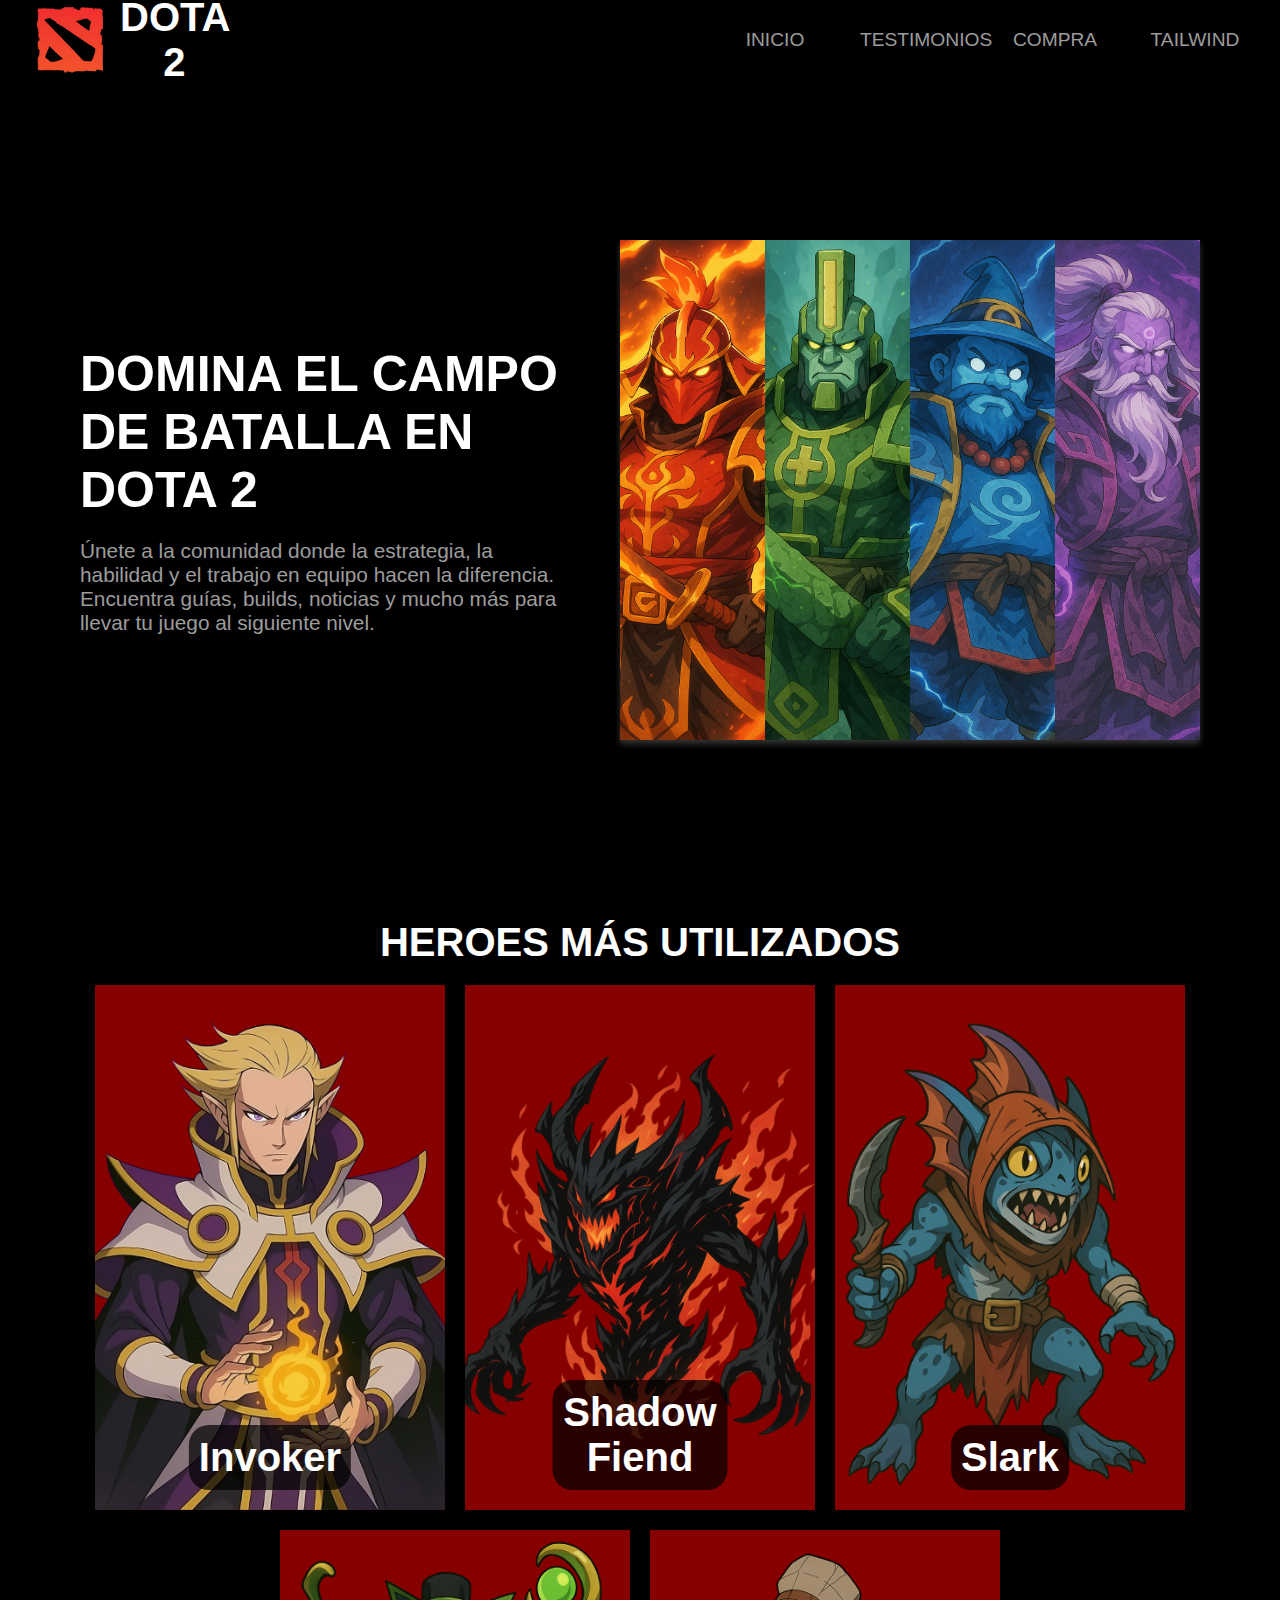
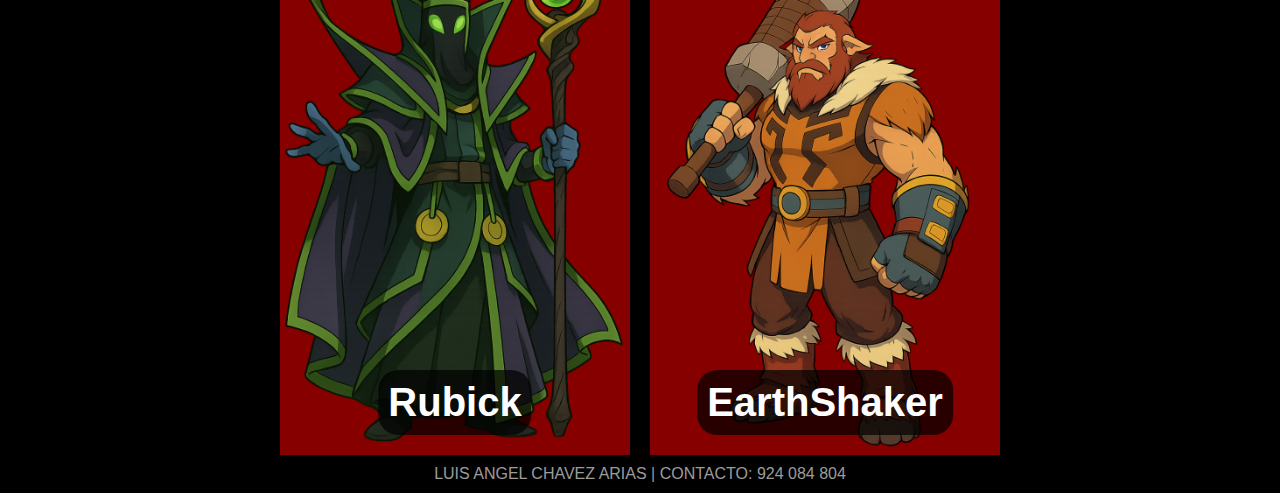
<file: index.html>
<!DOCTYPE html>
<html lang="en">
  <head>
    <meta charset="UTF-8" />
    <meta name="viewport" content="width=device-width, initial-scale=1.0" />
    <link rel="stylesheet" href="./css/style.css" />
    <title>Dota 2</title>
  </head>
  <body>
    <header>
      <a href="index.html" style="text-decoration:none;">
        <figure>
          <img src="./image/logo.png" alt="Logo de dota 2" />
          <h2>Dota 2</h2>
        </figure>
      </a>
      <nav>
        <ul>
          <li><a href="#">Inicio</a></li>
          <li><a href="testimonios.html">Testimonios</a></li>
          <li><a href="compra.html">Compra</a></li>
          <li><a href="tailwind.html">Tailwind</a></li>
        </ul>
      </nav>
    </header>
    <main class="main">
      <section class="informacion">
        <h1>Domina el Campo de Batalla en Dota 2</h1>
        <p>
          Únete a la comunidad donde la estrategia, la habilidad y el trabajo en
          equipo hacen la diferencia. Encuentra guías, builds, noticias y mucho
          más para llevar tu juego al siguiente nivel.
        </p>
      </section>
      <section class="imagenes">
        <img src="./image/ember.png" alt="" />
        <img src="./image/earth.png" alt="" />
        <img src="./image/storm.png" alt="" />
        <img src="./image/void.png" alt="" />
      </section>
    </main>
    <h2 class="titulos">Heroes más utilizados</h2>
    <section class="cards">
      <article class="card">
          <img src="./image/invoker.png" alt="" class="cardImagen"/>
          <p>Invoker</p>
      </article>
      <article class="card">
        <img src="./image/sf.png" alt="" class="cardImagen"/>
        <p>Shadow Fiend</p>
      </article>
      <article class="card">
        <img src="./image/slark.png" alt="" class="cardImagen"/>
        <p>Slark</p>
      </article>
      <article class="card">
        <img src="./image/rubick.png" alt="" class="cardImagen"/>
        <p>Rubick</p>
      </article>
      <article class="card">
        <img src="./image/shaker.png" alt="" class="cardImagen"/>
        <p>EarthShaker</p>
      </article>
    </section>
    <footer>
        <small>Luis Angel Chavez Arias | Contacto: 924 084 804 </small>
    </footer>
  </body>
</html>
</file>
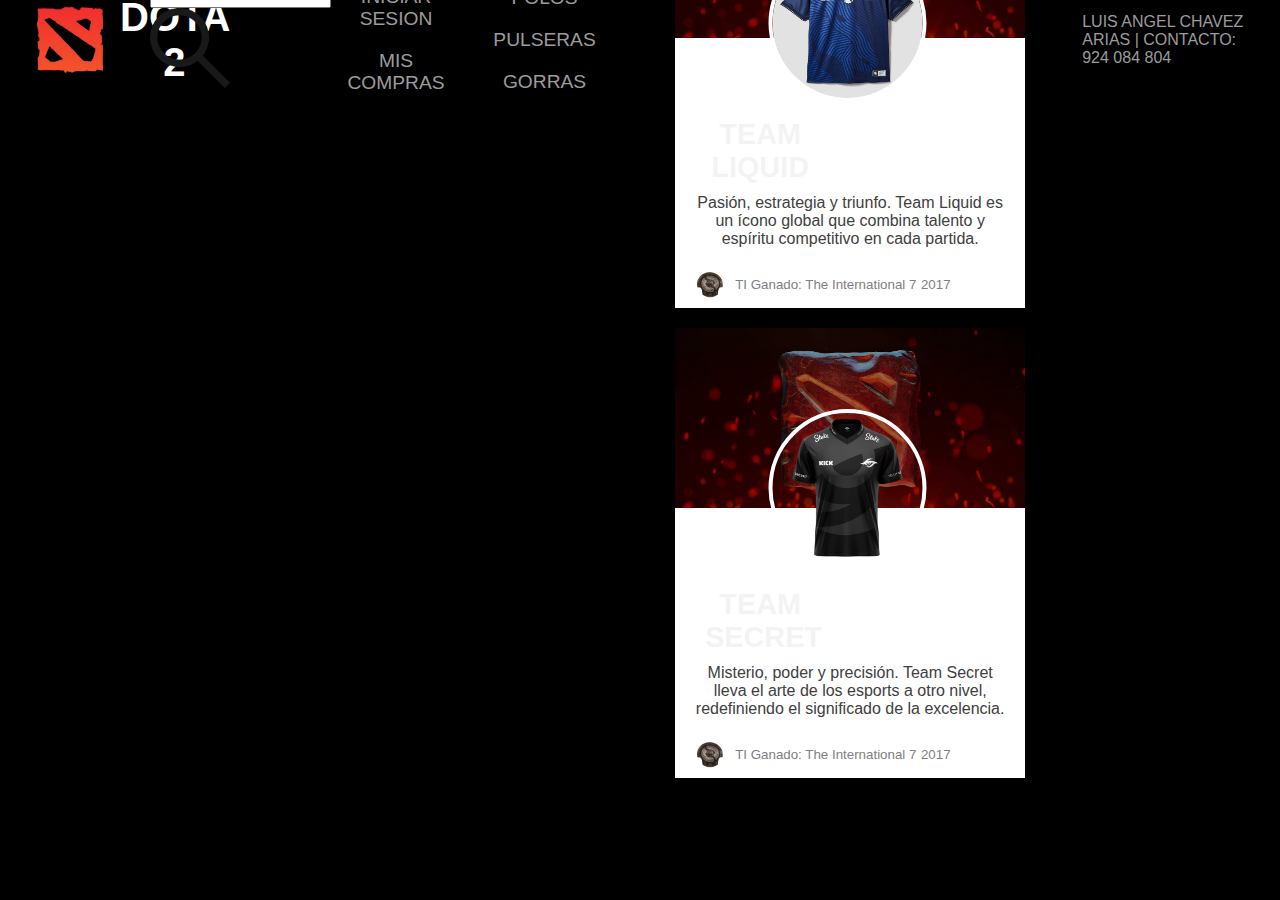
<file: compra.html>
<!DOCTYPE html>
<html lang="en">
<head>
    <meta charset="UTF-8">
    <meta name="viewport" content="width=device-width, initial-scale=1.0">
    <link rel="stylesheet" href="./css/style.css">
    <title>Compras</title>
</head>
<body>
    <header class="headerDota">
        <a href="index.html">
            <figure>
              <img src="./image/logo.png" alt="Logo de dota 2" />
              <h2>Dota 2</h2>
            </figure>
        </a>
        <div class="buscador">
            <input type="text">
            <img src="./image/buscador.png" alt="">
        </div>
        <nav>
          <ul>
            <li><a href="#">Iniciar Sesion</a></li>
            <li><a href="#">Mis Compras</a></li>
          </ul>
        </nav>
        <aside class="comprasBarra">
            <ul class="comprasBarraLista">
                <li><a href="#">Polos</a></li>
                <li><a href="#">Pulseras</a></li>
                <li><a href="#">Gorras</a></li>
            </ul>
        </aside>
        <section class="comprasMain">
            <h2 class="titulos">Polos</h2>
    <section class="testimonio">
      <article class="cardTestimonio">
        <figure class="compraDota Eg">
          <img src="./image/poloEg.webp" alt="" class="jugador">
        </figure>
        <div class="cardTestimonioInformacion">
          <a href="polo.html"><h2>Evil Geniuses</h2></a>
          <p>Dominio, innovación y legado. Evil Geniuses representa la élite de los esports, siempre desafiando los límites del juego competitivo.</p>
          <div class="ti">
            <img src="./image/logoTi.png" alt="" class="logoDota">
            <div>
              <small>TI Ganado: The International 7</small>
              <small>2017</small>
            </div>
          </div>
        </div>
      </article>
      <article class="cardTestimonio">
        <figure class="compraDota Liquid">
          <img src="./image/poloLiquid.webp" alt="" class="jugador">
        </figure>
        <div class="cardTestimonioInformacion">
            <a href="polo.html"><h2>Team Liquid</h2></a>
          <p>Pasión, estrategia y triunfo. Team Liquid es un ícono global que combina talento y espíritu competitivo en cada partida.</p>
          <div class="ti">
            <img src="./image/logoTi.png" alt="" class="logoDota">
            <div>
              <small>TI Ganado: The International 7</small>
              <small>2017</small>
            </div>
          </div>
        </div>
      </article>
      <article class="cardTestimonio">
        <figure class="compraDota Secret">
          <img src="./image/poloSecret.webp" alt="" class="jugador">
        </figure>
        <div class="cardTestimonioInformacion">
            <a href="polo.html"><h2>Team Secret</h2></a>
          <p>Misterio, poder y precisión. Team Secret lleva el arte de los esports a otro nivel, redefiniendo el significado de la excelencia.</p>
          <div class="ti">
            <img src="./image/logoTi.png" alt="" class="logoDota">
            <div>
              <small>TI Ganado: The International 7</small>
              <small>2017</small>
            </div>
          </div>
        </div>
      </article>
    </section>
        </section>
        <footer class="comprasFooter">
            <small>Luis Angel Chavez Arias | Contacto: 924 084 804 </small>
        </footer>
    </header>
</body>
</html>
</file>
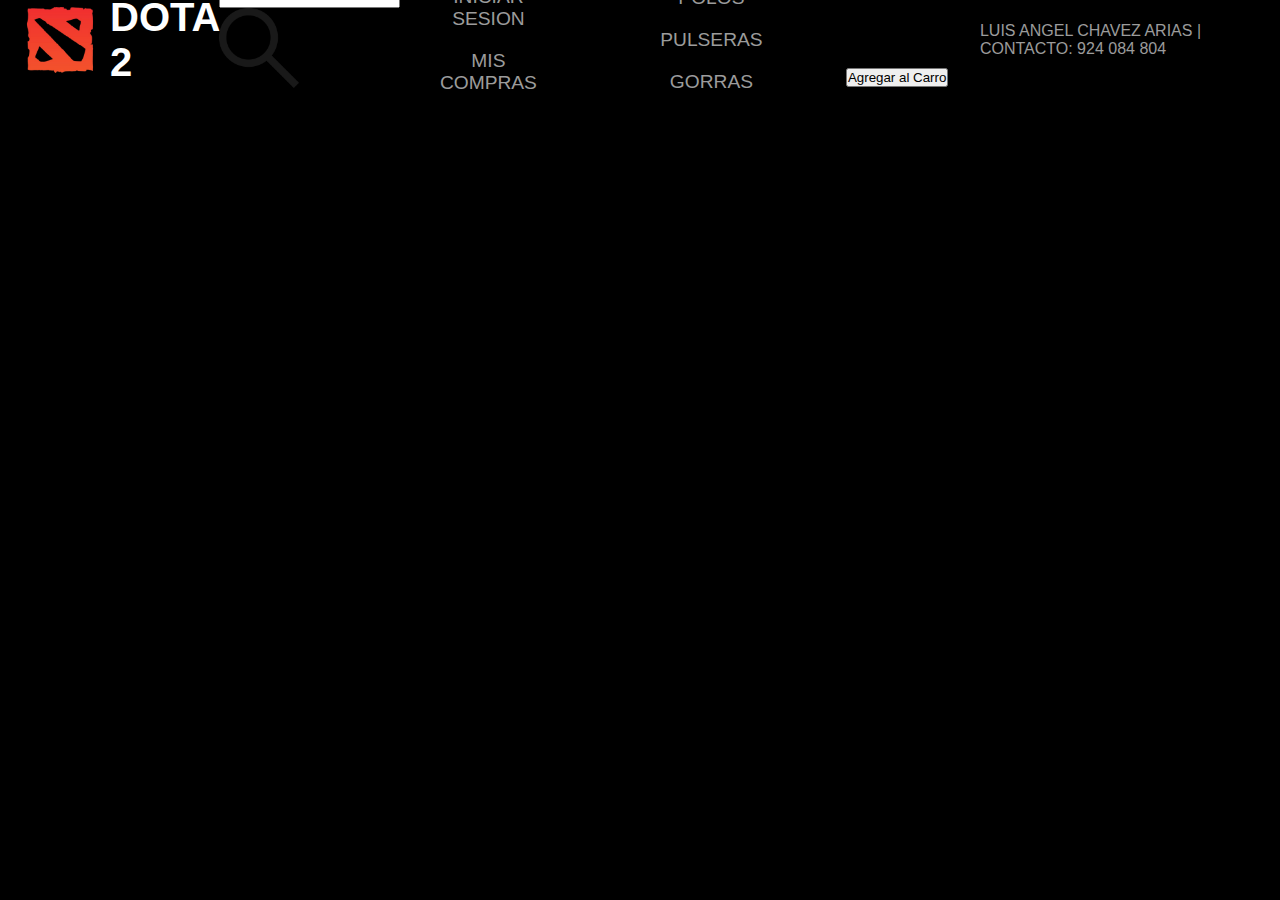
<file: polo.html>
<!DOCTYPE html>
<html lang="en">
<head>
    <meta charset="UTF-8">
    <meta name="viewport" content="width=device-width, initial-scale=1.0">
    <link rel="stylesheet" href="./css/style.css">
    <title>Polo</title>
</head>
<body>
    <body>
        <header class="headerDota">
            <figure>
              <img src="./image/logo.png" alt="Logo de dota 2" />
              <h2>Dota 2</h2>
            </figure>
            <div class="buscador">
                <input type="text">
                <img src="./image/buscador.png" alt="">
            </div>
            <nav>
              <ul>
                <li><a href="#">Iniciar Sesion</a></li>
                <li><a href="#">Mis Compras</a></li>
              </ul>
            </nav>
            <aside class="comprasBarra">
                <ul class="comprasBarraLista">
                    <li><a href="compra.html">Polos</a></li>
                    <li><a href="#">Pulseras</a></li>
                    <li><a href="#">Gorras</a></li>
                </ul>
            </aside>
            <section class="comprasMain">
                <section class="comprasPolos">
                   <div class="comprasPolosBg">

                   </div>
                   <div class="comprasPolosInfo">
                        <h2>Evil Geniuses</h2>
                        <span>$70.00</span>
                        <button>Agregar al Carro</button>
                   </div>
                </section>
            </section>
            <footer class="comprasFooter">
                <small>Luis Angel Chavez Arias | Contacto: 924 084 804 </small>
            </footer>
        </header>
    </body>
</body>
</html>
</file>
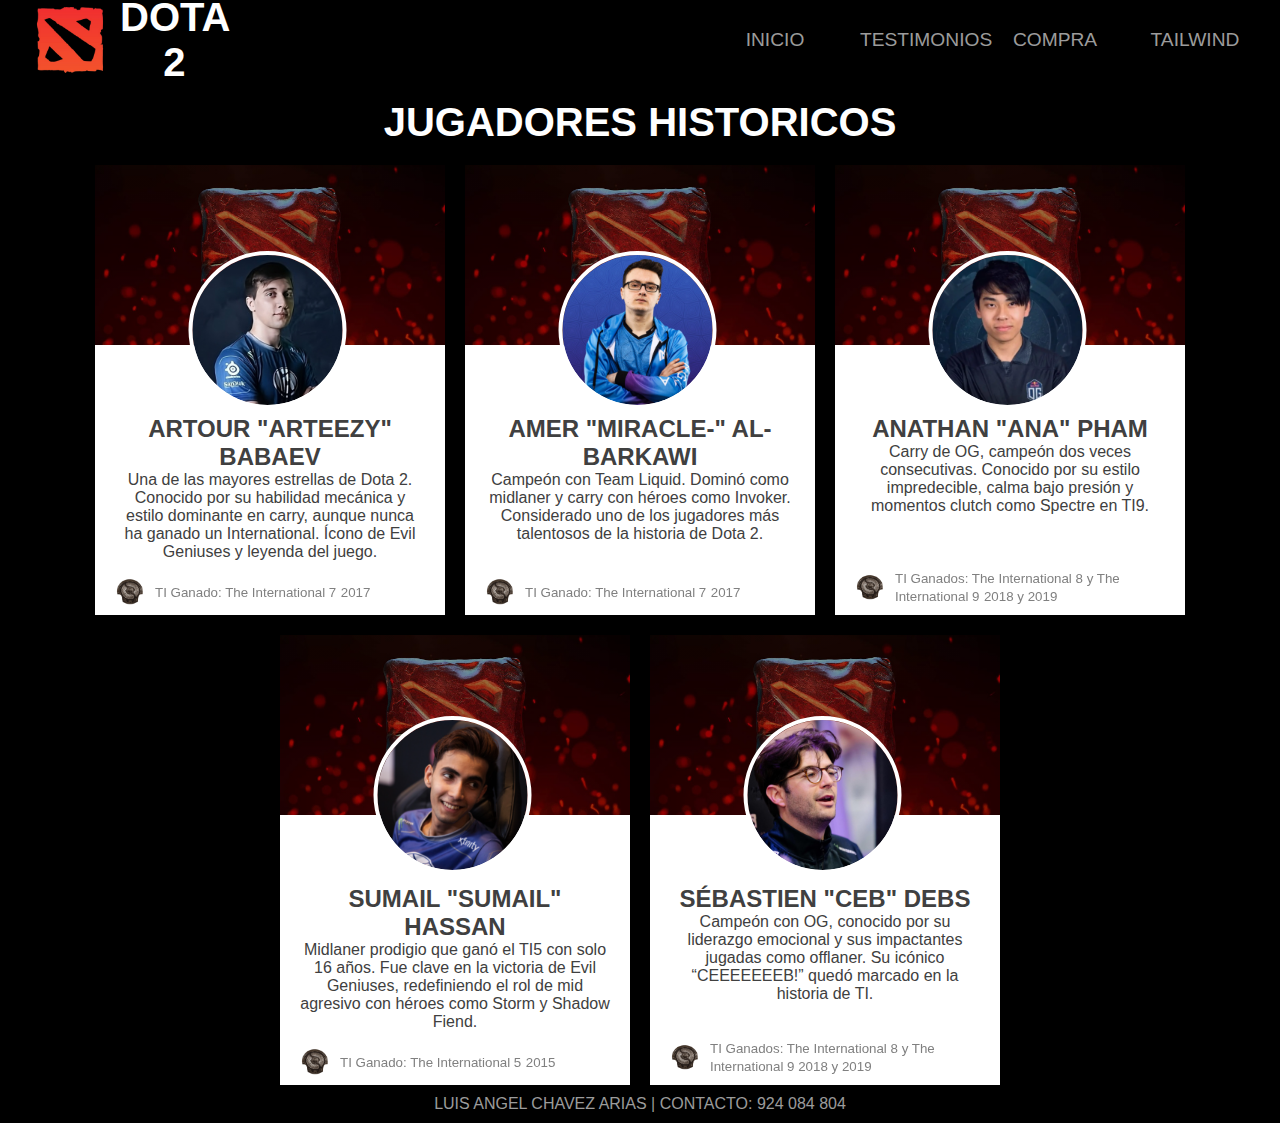
<file: testimonios.html>
<!DOCTYPE html>
<html lang="en">
<head>
    <meta charset="UTF-8">
    <meta name="viewport" content="width=device-width, initial-scale=1.0">
    <link rel="stylesheet" href="./css/style.css">
    <title>Testimonios</title>
</head>
<body>
    <header>
        <a href="index.html">
            <figure>
              <img src="./image/logo.png" alt="Logo de dota 2" />
              <h2>Dota 2</h2>
            </figure>
        </a>
        <nav>
          <ul>
            <li><a href="index.html">Inicio</a></li>
            <li><a href="#">Testimonios</a></li>
            <li><a href="compra.html">Compra</a></li>
            <li><a href="tailwind.html">Tailwind</a></li>
          </ul>
        </nav>
      </header>
    <h2 class="titulos">Jugadores Historicos</h2>
    <section class="testimonio">
      <article class="cardTestimonio">
        <figure>
          <img src="./image/rtz.png" alt="" class="jugador">
        </figure>
        <div class="cardTestimonioInformacion">
          <h2>Artour "Arteezy" Babaev</h2>
          <p>Una de las mayores estrellas de Dota 2. Conocido por su habilidad mecánica y estilo dominante en carry, aunque nunca ha ganado un International. Ícono de Evil Geniuses y leyenda del juego.</p>
          <div class="ti">
            <img src="./image/logoTi.png" alt="" class="logoDota">
            <div>
              <small>TI Ganado: The International 7</small>
              <small>2017</small>
            </div>
          </div>
        </div>
      </article>
      <article class="cardTestimonio">
        <figure>
          <img src="./image/miracles.png" alt="" class="jugador">
        </figure>
        <div class="cardTestimonioInformacion">
          <h2>Amer "Miracle-" Al-Barkawi</h2>
          <p>Campeón con Team Liquid. Dominó como midlaner y carry con héroes como Invoker. Considerado uno de los jugadores más talentosos de la historia de Dota 2.</p>
          <div class="ti">
            <img src="./image/logoTi.png" alt="" class="logoDota">
            <div>
              <small>TI Ganado: The International 7</small>
              <small>2017</small>
            </div>
          </div>
        </div>
      </article>
      <article class="cardTestimonio">
        <figure>
          <img src="./image/anaa.png" alt="" class="jugador">
        </figure>
        <div class="cardTestimonioInformacion">
          <h2>Anathan "ana" Pham</h2>
          <p>Carry de OG, campeón dos veces consecutivas. Conocido por su estilo impredecible, calma bajo presión y momentos clutch como Spectre en TI9.</p>
          <div class="ti">
            <img src="./image/logoTi.png" alt="" class="logoDota">
            <div>
              <small>TI Ganados: The International 8  y The International 9</small>
              <small>2018 y 2019</small>
            </div>
          </div>
        </div>
      </article>
      <article class="cardTestimonio">
        <figure>
          <img src="./image/sumails.png" alt="" class="jugador">
        </figure>
        <div class="cardTestimonioInformacion">
          <h2>Sumail "SumaiL" Hassan</h2>
          <p>Midlaner prodigio que ganó el TI5 con solo 16 años. Fue clave en la victoria de Evil Geniuses, redefiniendo el rol de mid agresivo con héroes como Storm y Shadow Fiend.</p>
          <div class="ti">
            <img src="./image/logoTi.png" alt="" class="logoDota">
            <div>
              <small>TI Ganado: The International 5</small>
              <small>2015</small>
            </div>
          </div>
        </div>
      </article>
      <article class="cardTestimonio">
        <figure>
          <img src="./image/ceb.png" alt="" class="jugador">
        </figure>
        <div class="cardTestimonioInformacion">
          <h2>Sébastien "Ceb" Debs</h2>
          <p>Campeón con OG, conocido por su liderazgo emocional y sus impactantes jugadas como offlaner. Su icónico “CEEEEEEEB!” quedó marcado en la historia de TI.</p>
          <div class="ti">
            <img src="./image/logoTi.png" alt="" class="logoDota">
            <div>
              <small>TI Ganados: The International 8 y The International 9 </small>
              <small>2018 y 2019</small>
            </div>
          </div>
        </div>
      </article>
    </section>
    <footer>
        <small>Luis Angel Chavez Arias | Contacto: 924 084 804 </small>
    </footer>
</body>
</html>
</file>
<file: css/style.css>
*{
    margin: 0;
    padding: 0;
    box-sizing: border-box;
}
body{
    font-family: sans-serif;
    background-color: #000;
}
h1, h2{
    text-transform: uppercase;
}
header{
    display: flex;
    justify-content: space-between;
    align-items: center;
    width: 100%;
    height: 80px;
    background-color: #000;;
    padding: 10px 20px;
}
ul{
    list-style-type: none;
    display: flex;
    flex-wrap: wrap;
    justify-content: center;
    padding: 20px 0;
    gap: 0 10px;
}
a{
    text-decoration: none;
    color: #eeeeeea7;
    display: block;
    text-align: center;
    padding: 10px 10px;
    text-transform: uppercase;
    width: 130px;
    font-size: 1.2em;
    &:hover{
        color: white;
        transition: all .3s linear;
    }
}
figure{
    display: flex;
    align-items: center;
    gap: 0 10px;
    background-color: #000;;
    color: white;
    padding: 10px 0;
}
figure h2{
    font-size: 40px;
}
header img{
    width: 80px;
}
main{
    width: 100%;
    height: calc(100vh - 80px);
    display: flex;
    justify-content: center;
    align-items: center;
    gap: 40px;
    background-color: #000;;
    max-width: 1200px;
    margin: 0 auto;
    padding: 0 20px;
}
.informacion{
    width: 50%;
    max-width: 500px;
    color: white;
    display: flex;
    flex-direction: column;
    gap: 20px;
}
.informacion h1{
    font-size: 50px;
}
.informacion p{
    font-size: 1.3em;
    color: #eeeeeea7;
}
.imagenes{
    width: 50%;
    min-width: 300px;
    height: 500px;
    display: flex;
    cursor: pointer;
    box-shadow: 0 4px 6px 0 hsla(0, 0%, 100%, 0.2);
}
.imagenes img{
    width: 0;
    flex-grow: 1;
    object-fit: cover;
    transition: all .5s ease-in;
    &:hover{
        width: 50%;
        filter: contrast(120%);
    }
}
.titulos{
    color: white;
    font-size: 40px;
    text-align: center;
    margin: 20px 0;
}
.cards{
    display: flex;
    width: 100%;
    padding: 0 20px;
    max-width: 1200px;
    flex-wrap: wrap;
    justify-content: center;
    gap: 20px;
    margin: 0 auto;
}
.card{
    max-width: 350px;
    display: flex;
    position: relative;
    cursor: pointer;
    transition: box-shadow .4s ease-in-out;
    &:hover{
        box-shadow: 0 4px 6px 0 hsla(0, 0%, 100%, 0.638);
    }
}
.card img{
    width: 100%;
}
.card p{
    position: absolute;
    bottom: 20px;
    left: 50%;
    transform: translateX(-50%);
    font-size: 40px;
    background-color: rgba(0, 0, 0, .7);
    border-radius: 20px;
    padding: 10px;
    color: white;
    text-align: center;
    font-weight: bolder;
}
footer{
    width: fit-content;
    margin: 0 auto;
    display: flex;
    justify-content: center;
    font-size: 1.2em;
    color: white;
    padding: 10px ;
    text-transform: uppercase;
    color: #eeeeeea7;
    transition: all .3s linear;
    &:hover{
        color: white;
    }
}
.testimonio{
    max-width: 1200px;
    margin: 0 auto;

    display: flex;
    flex-wrap: wrap;
    gap: 20px;
    justify-content: center;
}
.cardTestimonio{
    width: 350px;
    height: 450px;
    position: relative;
    box-shadow: 0 4px 6px 0 hsla(0, 0%, 0%, 0.2);
}
.cardTestimonio figure{
    width: 100%;
    height: 40%;
    background:linear-gradient(
        rgba(0, 0, 0, .4),
        rgba(0, 0, 0, .4)
    ), url("../image/dota2.jpg");
    background-position: center;
    background-size: cover;
    position: relative;
}
.cardTestimonioInformacion{
    width: 100%;
    height: 60%;
    padding: 70px 20px 10px;
    color: #404040;
    background-color: white;
}
.cardTestimonioInformacion h2, .cardTestimonioInformacion p{
    text-align: center;
}
.jugador{
    width: 150px;
    height: 150px;
    border-radius: 100%;
    position: sticky;
    bottom: 50%;
    left: -50%;
    transform: translateY(50%)  translateX(65%);
    outline: 4px solid white;
}
.ti{
    display: flex;
    position: absolute;
    bottom: 10px;
    align-items: center;
    color: gray;
    gap: 10px;
}
.logoDota{
    width: 30px;
}
@media (max-width: 950px){
    header{
        flex-direction: column;
        height: auto;
    }
    main{
        flex-direction: column;
        justify-content: initial;
    }    
    .informacion p{
        display: none;
    }
    .informacion h1{
        text-align: center;
        font-size: 40px;
    }
    .informacion, .imagenes{
        width: 100%;
    }
}
</file>
